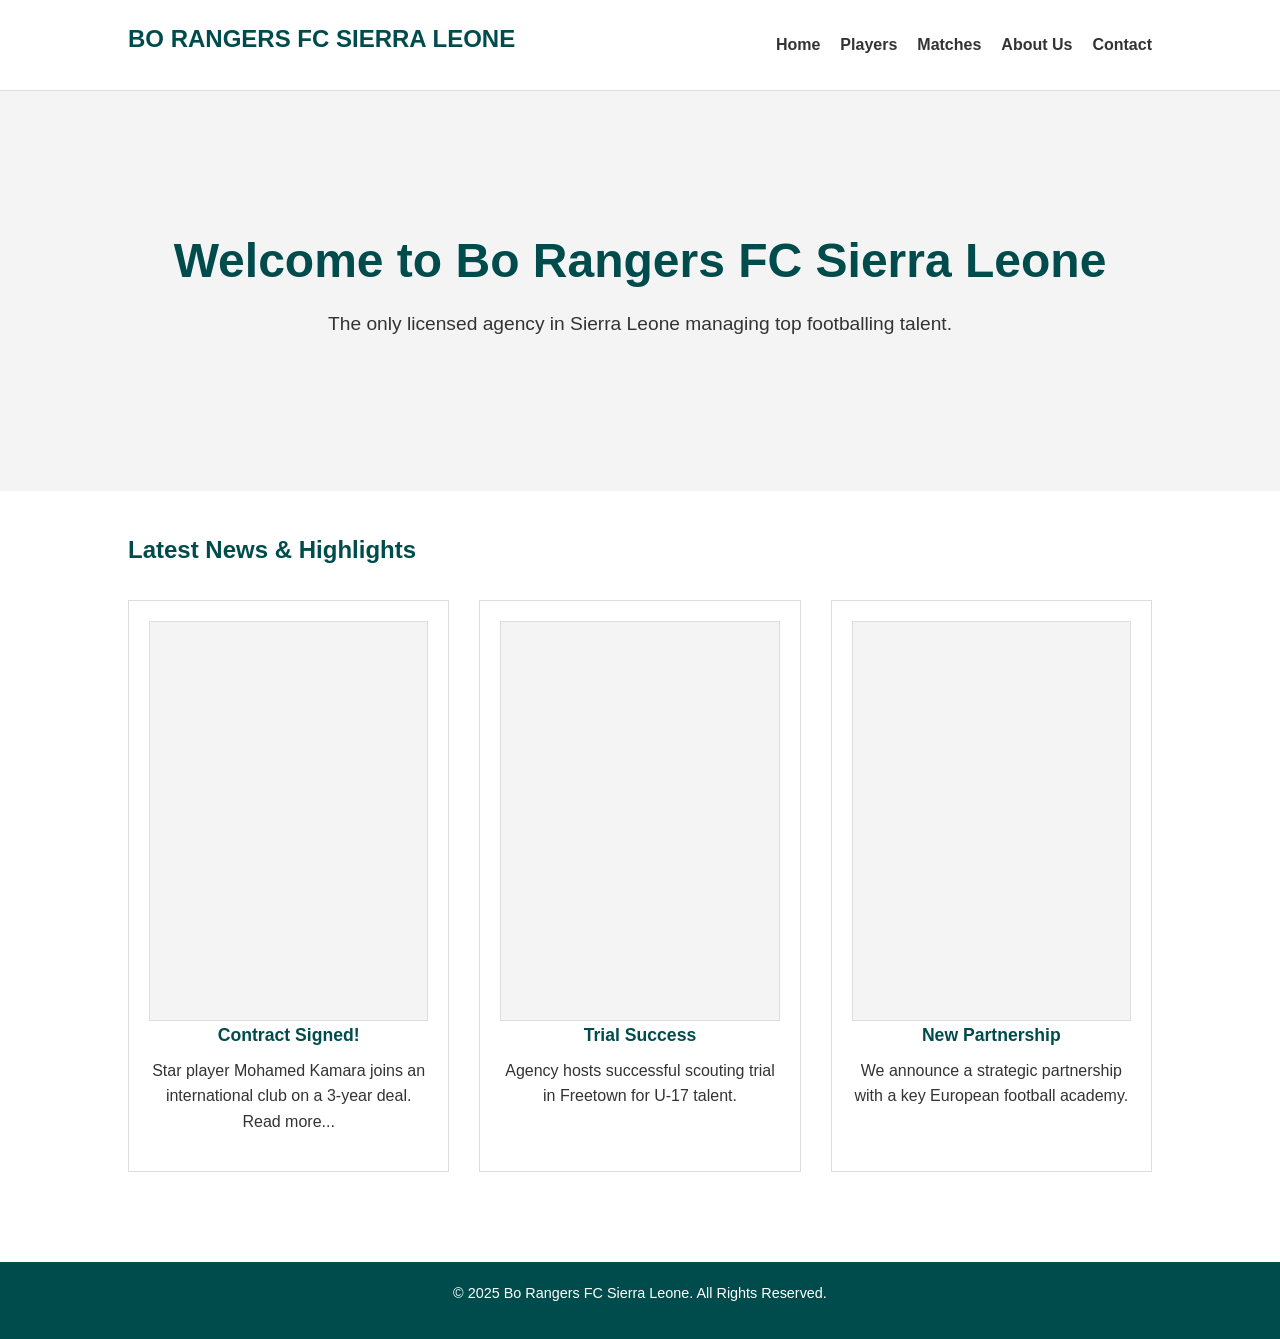
<file: BO RANGERS - Assigment 2/css/index.html>
<!DOCTYPE html>
<html lang="en">
<head>
    <meta charset="UTF-8">
    <meta name="viewport" content="width=device-width, initial-scale=1.0">
    <title>Home - Bo Rangers FC Sierra Leone</title>
    <link rel="stylesheet" href="css/style.css">
</head>
<body>
    <header>
        <div class="container">
            <h1>Bo Rangers FC Sierra Leone</h1>
            <nav>
                <ul>
                    <li><a href="index.html">Home</a></li>
                    <li><a href="players.html">Players</a></li>
                    <li><a href="matches.html">Matches</a></li>
                    <li><a href="about.html">About Us</a></li>
                    <li><a href="contact.html">Contact</a></li>
                </ul>
            </nav>
        </div>
    </header>

    <main>
        <section id="hero">
            <div class="container">
                <h2>Welcome to Bo Rangers FC Sierra Leone</h2>
                <p>The only licensed agency in Sierra Leone managing top footballing talent.</p>
            </div>
        </section>

        <section class="content-section">
            <div class="container">
                <h2>Latest News & Highlights</h2>
                <div id="news-highlights">
                    <div class="news-card">
                        <div class="placeholder-image"></div>
                        <h4>Contract Signed!</h4>
                        <p>Star player Mohamed Kamara joins an international club on a 3-year deal. Read more...</p>
                    </div>
                    <div class="news-card">
                        <div class="placeholder-image"></div>
                        <h4>Trial Success</h4>
                        <p>Agency hosts successful scouting trial in Freetown for U-17 talent.</p>
                    </div>
                    <div class="news-card">
                        <div class="placeholder-image"></div>
                        <h4>New Partnership</h4>
                        <p>We announce a strategic partnership with a key European football academy.</p>
                    </div>
                </div>
            </div>
        </section>
    </main>

    <footer>
        <p>&copy; 2025 Bo Rangers FC Sierra Leone. All Rights Reserved.</p>
    </footer>
</body>
</html>
</file>
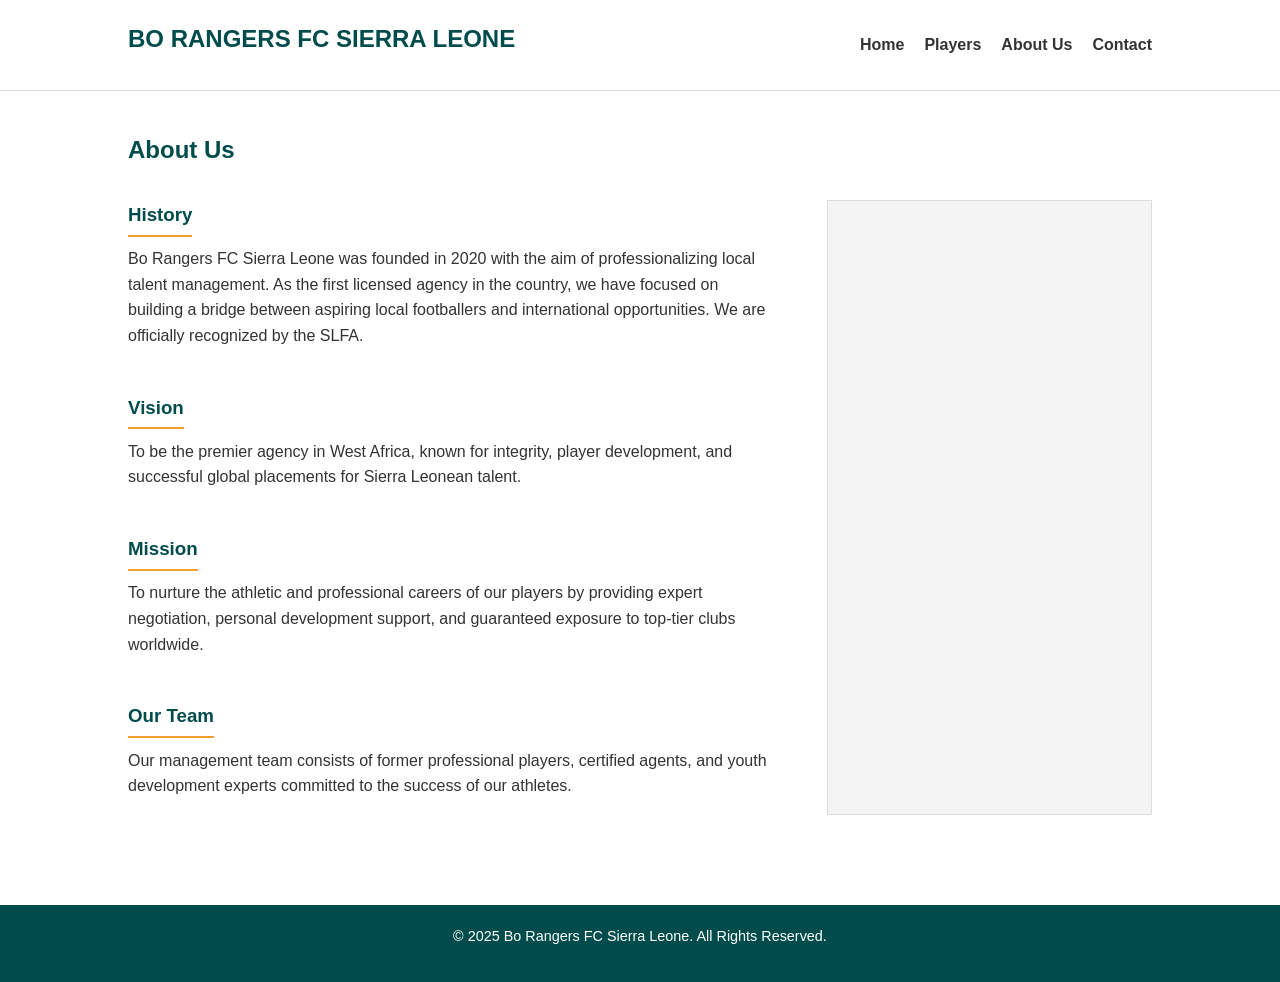
<file: BO RANGERS - Assigment 2/css/about.html>
<!DOCTYPE html>
<html lang="en">
<head>
    <meta charset="UTF-8">
    <meta name="viewport" content="width=device-width, initial-scale=1.0">
    <title>About Us - Bo Rangers FC Sierra Leone</title>
    <link rel="stylesheet" href="css/style.css">
</head>
<body>
    <header>
        <div class="container">
            <h1>Bo Rangers FC Sierra Leone</h1>
            <nav>
                <ul>
                    <li><a href="index.html">Home</a></li>
                    <li><a href="players.html">Players</a></li>
                    <li><a href="about.html">About Us</a></li>
                    <li><a href="contact.html">Contact</a></li>
                </ul>
            </nav>
        </div>
    </header>

    <main>
        <section class="content-section">
            <div class="container">
                <h2>About Us</h2>
                <div id="about-content">
                    <div class="about-text">
                        <h3>History</h3>
                        <p>Bo Rangers FC Sierra Leone was founded in 2020 with the aim of professionalizing local talent management. As the first licensed agency in the country, we have focused on building a bridge between aspiring local footballers and international opportunities. We are officially recognized by the SLFA.</p>
                        
                        <h3>Vision</h3>
                        <p>To be the premier agency in West Africa, known for integrity, player development, and successful global placements for Sierra Leonean talent.</p>
                        
                        <h3>Mission</h3>
                        <p>To nurture the athletic and professional careers of our players by providing expert negotiation, personal development support, and guaranteed exposure to top-tier clubs worldwide.</p>

                        <h3>Our Team</h3>
                        <p>Our management team consists of former professional players, certified agents, and youth development experts committed to the success of our athletes.</p>
                    </div>
                    
                    <div class="placeholder-image">
                        </div>
                </div>
            </div>
        </section>
    </main>

    <footer>
        <p>&copy; 2025 Bo Rangers FC Sierra Leone. All Rights Reserved.</p>
    </footer>
</body>
</html>
</file>
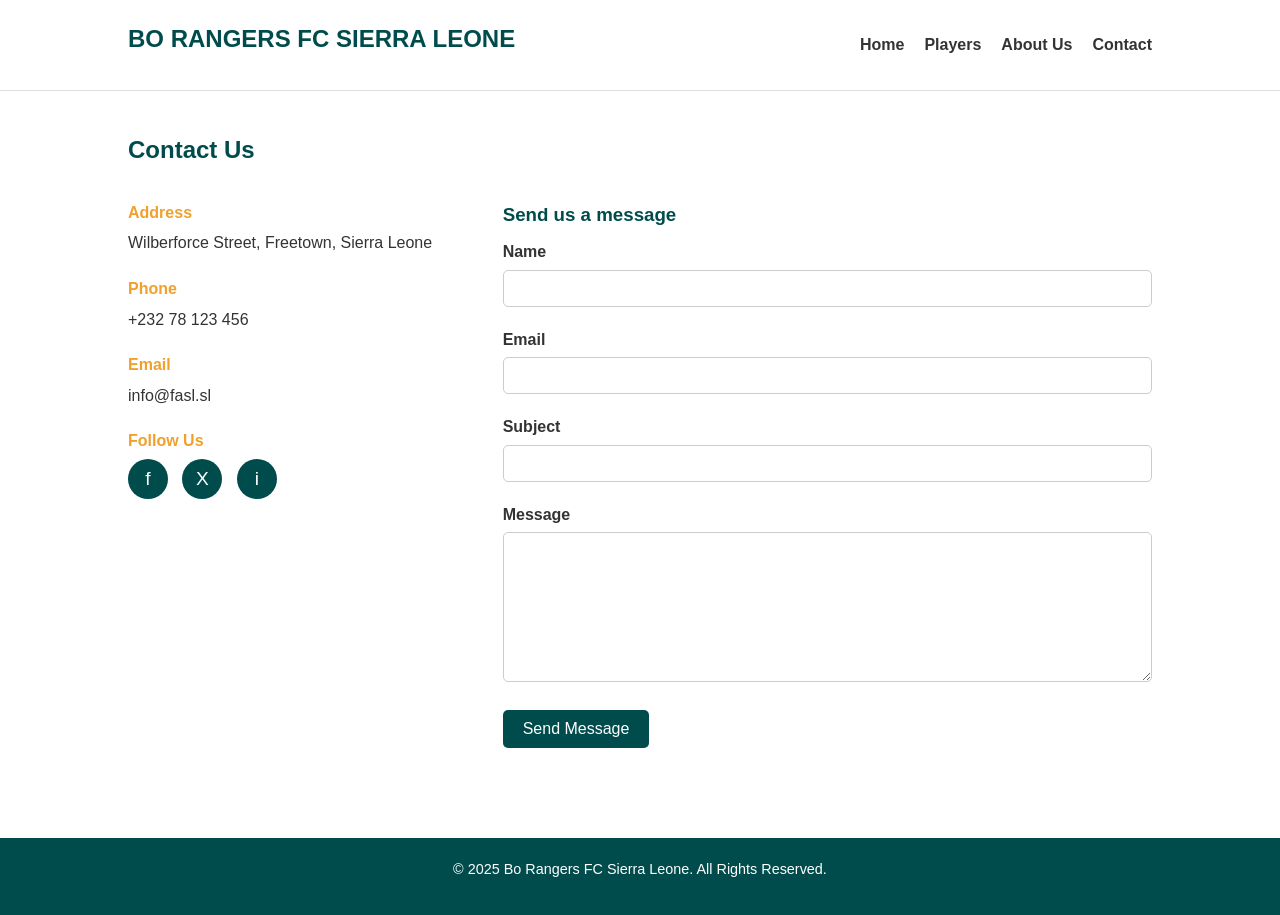
<file: BO RANGERS - Assigment 2/css/contact.html>
<!DOCTYPE html>
<html lang="en">
<head>
    <meta charset="UTF-8">
    <meta name="viewport" content="width=device-width, initial-scale=1.0">
    <title>Contact - Bo Rangers FC Sierra Leone</title>
    <link rel="stylesheet" href="css/style.css">
</head>
<body>
    <header>
        <div class="container">
            <h1>Bo Rangers FC Sierra Leone</h1>
            <nav>
                <ul>
                    <li><a href="index.html">Home</a></li>
                    <li><a href="players.html">Players</a></li>
                    <li><a href="about.html">About Us</a></li>
                    <li><a href="contact.html">Contact</a></li>
                </ul>
            </nav>
        </div>
    </header>

    <main>
        <section class="content-section">
            <div class="container">
                <h2>Contact Us</h2>
                <div id="contact-grid">
                    <div class="contact-info">
                        <div>
                            <h4>Address</h4>
                            <p>Wilberforce Street, Freetown, Sierra Leone</p>
                        </div>
                        <div>
                            <h4>Phone</h4>
                            <p>+232 78 123 456</p>
                        </div>
                        <div>
                            <h4>Email</h4>
                            <p>info@fasl.sl</p>
                        </div>
                        
                        <div class="social-links">
                            <h4>Follow Us</h4>
                            <a href="#" title="Facebook">f</a> 
                            <a href="#" title="Twitter/X">X</a>
                            <a href="#" title="Instagram">i</a>
                        </div>
                    </div>
                    
                    <div class="contact-form">
                        <h3>Send us a message</h3>
                        <form action="#" method="POST">
                            <label for="name">Name</label>
                            <input type="text" id="name" name="name" required>
                            
                            <label for="email">Email</label>
                            <input type="email" id="email" name="email" required>
                            
                            <label for="subject">Subject</label>
                            <input type="text" id="subject" name="subject">
                            
                            <label for="message">Message</label>
                            <textarea id="message" name="message" required></textarea>
                            
                            <button type="submit">Send Message</button>
                        </form>
                    </div>
                </div>
            </div>
        </section>
    </main>

    <footer>
        <p>&copy; 2025 Bo Rangers FC Sierra Leone. All Rights Reserved.</p>
    </footer>
</body>
</html>
</file>
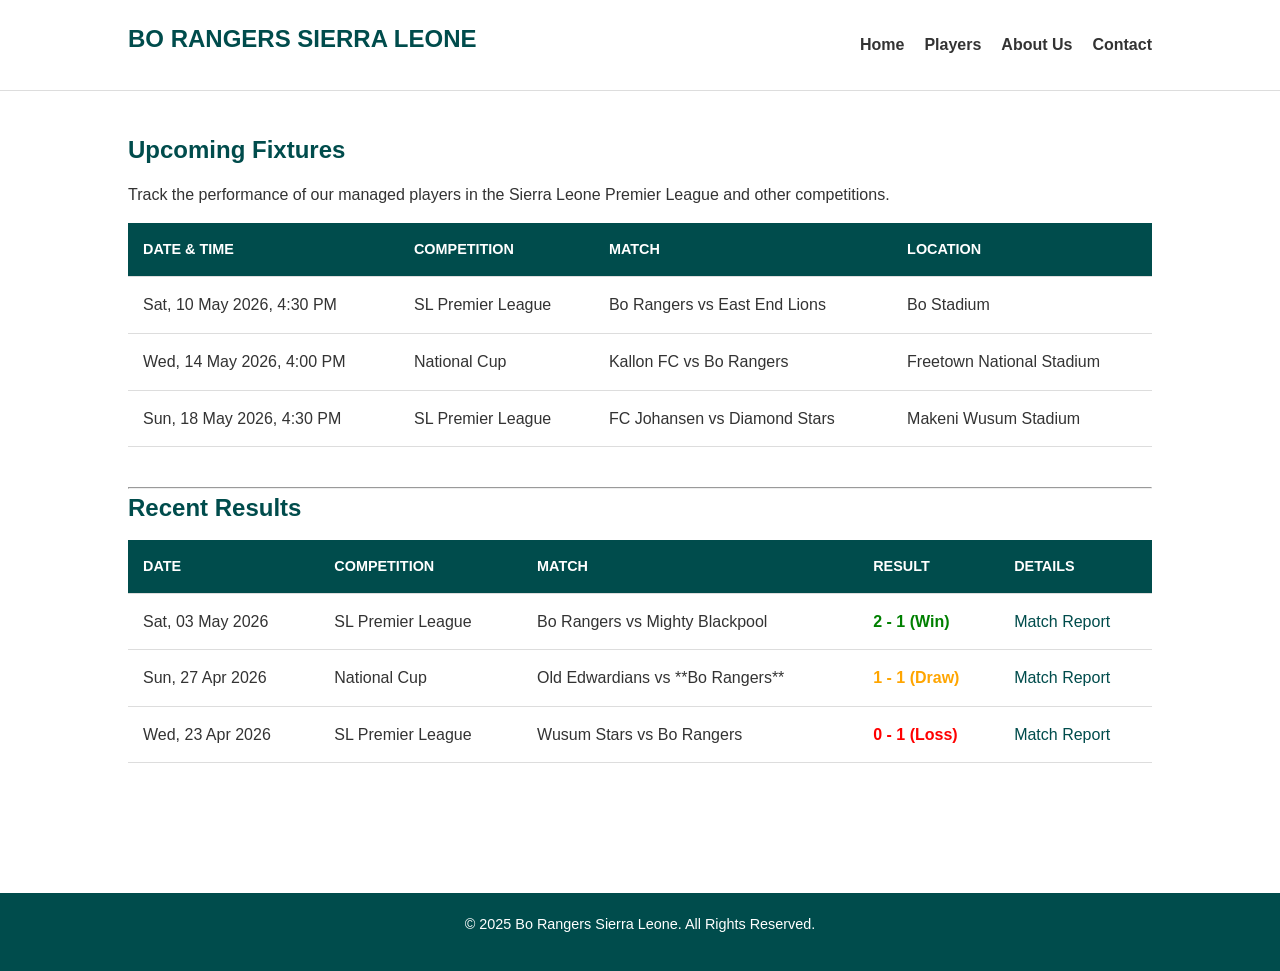
<file: BO RANGERS - Assigment 2/css/matches.html>
<!DOCTYPE html>
<html lang="en">
<head>
    <meta charset="UTF-8">
    <meta name="viewport" content="width=device-width, initial-scale=1.0">
    <title>Matches - Bo Rangers Sierra Leone</title>
    <link rel="stylesheet" href="css/style.css">
    <style>
        /* Specific Styles for the Matches Table */
        .match-table {
            width: 100%;
            border-collapse: collapse;
            margin-bottom: 40px;
        }

        .match-table th, .match-table td {
            padding: 15px;
            text-align: left;
            border-bottom: 1px solid #ddd;
        }

        .match-table th {
            background-color: var(--primary-color);
            color: var(--text-light);
            text-transform: uppercase;
            font-size: 0.9em;
        }

        .match-table tbody tr:hover {
            background-color: var(--background-light);
        }

        .result-win {
            color: green;
            font-weight: bold;
        }
        
        .result-loss {
            color: red;
            font-weight: bold;
        }

        .result-draw {
            color: orange;
            font-weight: bold;
        }
    </style>
</head>
<body>
    <header>
        <div class="container">
            <h1>Bo Rangers Sierra Leone</h1>
            <nav>
                <ul>
                    <li><a href="index.html">Home</a></li>
                    <li><a href="players.html">Players</a></li>
                    <li><a href="about.html">About Us</a></li>
                    <li><a href="contact.html">Contact</a></li>
                </ul>
            </nav>
        </div>
    </header>

    <main>
        <section class="content-section">
            <div class="container">
                <h2>Upcoming Fixtures</h2>
                <p>Track the performance of our managed players in the Sierra Leone Premier League and other competitions.</p>

                <table class="match-table">
                    <thead>
                        <tr>
                            <th>Date & Time</th>
                            <th>Competition</th>
                            <th>Match</th>
                            <th>Location</th>
                        </tr>
                    </thead>
                    <tbody>
                        <tr>
                            <td>Sat, 10 May 2026, 4:30 PM</td>
                            <td>SL Premier League</td>
                            <td>Bo Rangers vs East End Lions</td>
                            <td>Bo Stadium</td>
                        </tr>
                        <tr>
                            <td>Wed, 14 May 2026, 4:00 PM</td>
                            <td>National Cup</td>
                            <td>Kallon FC vs Bo Rangers</td>
                            <td>Freetown National Stadium</td>
                        </tr>
                        <tr>
                            <td>Sun, 18 May 2026, 4:30 PM</td>
                            <td>SL Premier League</td>
                            <td>FC Johansen vs Diamond Stars</td>
                            <td>Makeni Wusum Stadium</td>
                        </tr>
                    </tbody>
                </table>
                
                <hr>
                
                <h2>Recent Results</h2>
                
                <table class="match-table">
                    <thead>
                        <tr>
                            <th>Date</th>
                            <th>Competition</th>
                            <th>Match</th>
                            <th>Result</th>
                            <th>Details</th>
                        </tr>
                    </thead>
                    <tbody>
                        <tr>
                            <td>Sat, 03 May 2026</td>
                            <td>SL Premier League</td>
                            <td>Bo Rangers vs Mighty Blackpool</td>
                            <td class="result-win">2 - 1 (Win)</td>
                            <td><a href="#">Match Report</a></td>
                        </tr>
                        <tr>
                            <td>Sun, 27 Apr 2026</td>
                            <td>National Cup</td>
                            <td>Old Edwardians vs **Bo Rangers**</td>
                            <td class="result-draw">1 - 1 (Draw)</td>
                            <td><a href="#">Match Report</a></td>
                        </tr>
                        <tr>
                            <td>Wed, 23 Apr 2026</td>
                            <td>SL Premier League</td>
                            <td>Wusum Stars vs Bo Rangers</td>
                            <td class="result-loss">0 - 1 (Loss)</td>
                            <td><a href="#">Match Report</a></td>
                        </tr>
                    </tbody>
                </table>
            </div>
        </section>
    </main>

    <footer>
        <p>&copy; 2025 Bo Rangers Sierra Leone. All Rights Reserved.</p>
    </footer>
</body>
</html>
</file>
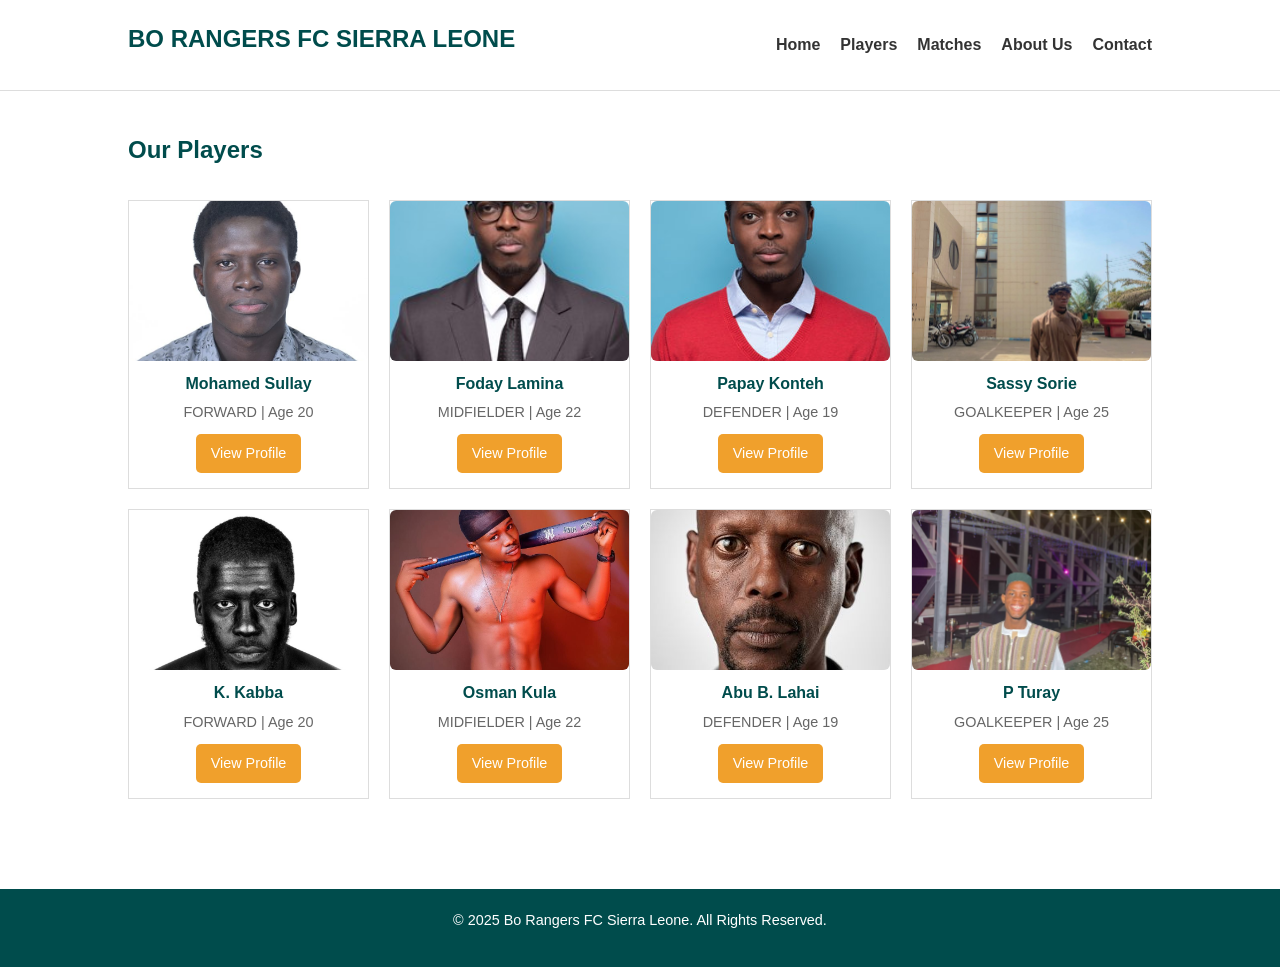
<file: BO RANGERS - Assigment 2/css/players.html>
<!DOCTYPE html>
<html lang="en">
<head>
    <meta charset="UTF-8">
    <meta name="viewport" content="width=device-width, initial-scale=1.0">
    <title>Players - Bo Rangers FC Sierra Leone</title>
    <link rel="stylesheet" href="css/style.css">
</head>
<body>
    <header>
        <div class="container">
            <h1>Bo Rangers FC Sierra Leone</h1>
            <nav>
                <ul>
                    <li><a href="index.html">Home</a></li>
                    <li><a href="players.html">Players</a></li>
                    <li><a href="matches.html">Matches</a></li>
                    <li><a href="about.html">About Us</a></li>
                    <li><a href="contact.html">Contact</a></li>
                </ul>
            </nav>
        </div>
    </header>

    <main>
        <section class="content-section">
            <div class="container">
                <h2>Our Players</h2>
                <div id="player-grid">
                    <div class="player-card">
                        <img src="images/sullay.jpg" alt="Mohamed Sullay" class="player-photo"
                             loading="lazy"
                             onerror="this.onerror=null;this.src='images/placeholder.png'">
                        <h4>Mohamed Sullay</h4>
                        <span class="position">FORWARD | Age 20</span>
                        <a href="#" class="btn-profile">View Profile</a>
                    </div>

                    <div class="player-card">
                        <img src="images/foday-lamina.jpg" alt="Foday Lamina" class="player-photo"
                             loading="lazy"
                             onerror="this.onerror=null;this.src='images/placeholder.png'">
                        <h4>Foday Lamina</h4>
                        <span class="position">MIDFIELDER | Age 22</span>
                        <a href="#" class="btn-profile">View Profile</a>
                    </div>

                    <div class="player-card">
                        <img src="images/papay-konteh.jpg" alt="Papay Konteh" class="player-photo"
                             loading="lazy"
                             onerror="this.onerror=null;this.src='images/placeholder.png'">
                        <h4>Papay Konteh</h4>
                        <span class="position">DEFENDER | Age 19</span>
                        <a href="#" class="btn-profile">View Profile</a>
                    </div>
                    
                    <div class="player-card">
                        <img src="images/sassy-sorie.jpg" alt="Sassy Sorie" class="player-photo"
                             loading="lazy"
                             onerror="this.onerror=null;this.src='images/placeholder.png'">
                        <h4>Sassy Sorie</h4>
                        <span class="position">GOALKEEPER | Age 25</span>
                        <a href="#" class="btn-profile">View Profile</a>
                    </div>

                    <div class="player-card">
                        <img src="images/k-kabba.jpg" alt="K. Kabba" class="player-photo"
                             loading="lazy"
                             onerror="this.onerror=null;this.src='images/placeholder.png'">
                        <h4>K. Kabba</h4>
                        <span class="position">FORWARD | Age 20</span>
                        <a href="#" class="btn-profile">View Profile</a>
                    </div>

                    <div class="player-card">
                        <img src="images/osman-kula.jpg" alt="Osman Kula" class="player-photo"
                             loading="lazy"
                             onerror="this.onerror=null;this.src='images/placeholder.png'">
                        <h4>Osman Kula</h4>
                        <span class="position">MIDFIELDER | Age 22</span>
                        <a href="#" class="btn-profile">View Profile</a>
                    </div>

                    <div class="player-card">
                        <img src="images/abu-lahai.jpg" alt="Abu B. Lahai" class="player-photo"
                             loading="lazy"
                             onerror="this.onerror=null;this.src='images/placeholder.png'">
                        <h4>Abu B. Lahai</h4>
                        <span class="position">DEFENDER | Age 19</span>
                        <a href="#" class="btn-profile">View Profile</a>
                    </div>
                    
                    <div class="player-card">
                        <img src="images/p-turay.jpg" alt="P Turay" class="player-photo"
                             loading="lazy"
                             onerror="this.onerror=null;this.src='images/placeholder.png'">
                        <h4>P Turay</h4>
                        <span class="position">GOALKEEPER | Age 25</span>
                        <a href="#" class="btn-profile">View Profile</a>
                    </div>

                </div>
            </div>
        </section>
    </main>

    <footer>
        <p>&copy; 2025 Bo Rangers FC Sierra Leone. All Rights Reserved.</p>
    </footer>
</body>
</html>
</file>
<file: BO RANGERS - Assigment 2/css/css/style.css>
/* --- Global Styles & Reset --- */
:root {
    --primary-color: #004c4c; /* Dark Teal (Agency Color) */
    --secondary-color: #f0a02c; /* Orange/Gold (Highlight Color) */
    --text-dark: #333;
    --text-light: #fff;
    --background-light: #f4f4f4;
    --background-white: #fff;
}

* {
    margin: 0;
    padding: 0;
    box-sizing: border-box;
}

body {
    font-family: Arial, sans-serif;
    line-height: 1.6;
    color: var(--text-dark);
    background-color: var(--background-white);
}

h1, h2, h3, h4 {
    color: var(--primary-color);
    margin-bottom: 0.5em;
}

p {
    margin-bottom: 1em;
}

a {
    text-decoration: none;
    color: var(--primary-color);
}

.container {
    width: 80%;
    margin: auto;
    overflow: hidden;
}

/* --- Header & Navigation --- */
header {
    background: var(--background-white);
    padding: 20px 0;
    border-bottom: 1px solid #ddd;
}

header .container {
    display: flex;
    justify-content: space-between;
    align-items: center;
}

header h1 {
    font-size: 1.5em;
    color: var(--primary-color);
    text-transform: uppercase;
}

nav ul {
    list-style: none;
    display: flex;
}

nav ul li {
    margin-left: 20px;
}

nav ul li a {
    color: var(--text-dark);
    font-weight: bold;
    padding-bottom: 5px;
    transition: color 0.3s;
}

nav ul li a:hover {
    color: var(--secondary-color);
    border-bottom: 2px solid var(--secondary-color);
}

/* --- Hero Section Styling (Used on Home Page) --- */
#hero {
    min-height: 400px;
    display: flex;
    align-items: center;
    justify-content: center;
    text-align: center;
    padding: 50px 0;
    background-color: var(--background-light); /* Placeholder for a large image background */
}

#hero h2 {
    font-size: 3em;
    color: var(--primary-color);
    margin-bottom: 10px;
}

#hero p {
    font-size: 1.2em;
    margin-bottom: 20px;
}

/* --- General Content Sections --- */
.content-section {
    padding: 40px 0;
    background: var(--background-white);
}

.content-section.light-bg {
    background: var(--background-light);
}

/* --- News & Highlights (Home Page) --- */
#news-highlights {
    display: grid;
    grid-template-columns: repeat(3, 1fr);
    gap: 30px;
    margin-top: 30px;
}

.news-card {
    background: var(--background-white);
    border: 1px solid #ddd;
    padding: 20px;
    text-align: center;
}

.news-card h4 {
    font-size: 1.1em;
}

/* --- Players Grid (Players Page) --- */
#player-grid {
    display: grid;
    grid-template-columns: repeat(4, 1fr);
    gap: 20px;
    margin-top: 30px;
}

.player-card {
    background: var(--background-white);
    border: 1px solid #ddd;
    text-align: center;
    padding-bottom: 15px;
}

.player-card .player-photo {
  width: 100%;
  height: 160px;
  object-fit: cover;
  border-radius: 6px;
  display: block;
  margin-bottom: 10px;
}

.player-card h4 {
    margin-bottom: 5px;
}

.player-card .position {
    color: #666;
    font-size: 0.9em;
    display: block;
    margin-bottom: 10px;
}

.btn-profile {
    display: inline-block;
    background: var(--secondary-color);
    color: var(--text-light);
    padding: 8px 15px;
    border-radius: 5px;
    font-size: 0.9em;
    transition: background 0.3s;
}

.btn-profile:hover {
    background: #e0921e;
}

/* --- About Us Page Layout --- */
#about-content {
    display: grid;
    grid-template-columns: 2fr 1fr; /* Text content and placeholder image/info */
    gap: 50px;
    margin-top: 30px;
}

.about-text h3 {
    border-bottom: 2px solid var(--secondary-color);
    display: inline-block;
    padding-bottom: 5px;
    margin-top: 1.5em;
}

.about-text h3:first-child {
    margin-top: 0;
}

.placeholder-image {
    background: var(--background-light);
    min-height: 400px;
    border: 1px solid #ddd;
}

/* --- Contact Page Layout --- */
#contact-grid {
    display: grid;
    grid-template-columns: 1fr 2fr;
    gap: 50px;
    margin-top: 30px;
}

.contact-info div {
    margin-bottom: 20px;
}

.contact-info h4 {
    color: var(--secondary-color);
    margin-bottom: 5px;
}

.social-links {
    margin-top: 20px;
}

.social-links a {
    display: inline-block;
    width: 40px;
    height: 40px;
    background: var(--primary-color);
    color: var(--text-light);
    border-radius: 50%;
    text-align: center;
    line-height: 40px;
    margin-right: 10px;
    font-size: 1.2em;
}

.contact-form label {
    display: block;
    margin-bottom: 5px;
    font-weight: bold;
}

.contact-form input[type="text"],
.contact-form input[type="email"],
.contact-form textarea {
    width: 100%;
    padding: 10px;
    margin-bottom: 20px;
    border: 1px solid #ccc;
    border-radius: 5px;
}

.contact-form textarea {
    height: 150px;
    resize: vertical;
}

.contact-form button {
    background: var(--primary-color);
    color: var(--text-light);
    padding: 10px 20px;
    border: none;
    cursor: pointer;
    border-radius: 5px;
    font-size: 1em;
    transition: background 0.3s;
}

.contact-form button:hover {
    background: #003333;
}

/* --- Footer --- */
footer {
    background: var(--primary-color);
    color: var(--text-light);
    text-align: center;
    padding: 20px 0;
    margin-top: 50px;
    font-size: 0.9em;
}

/* You will need to add more advanced CSS for mobile responsiveness in the final project. */
</file>
